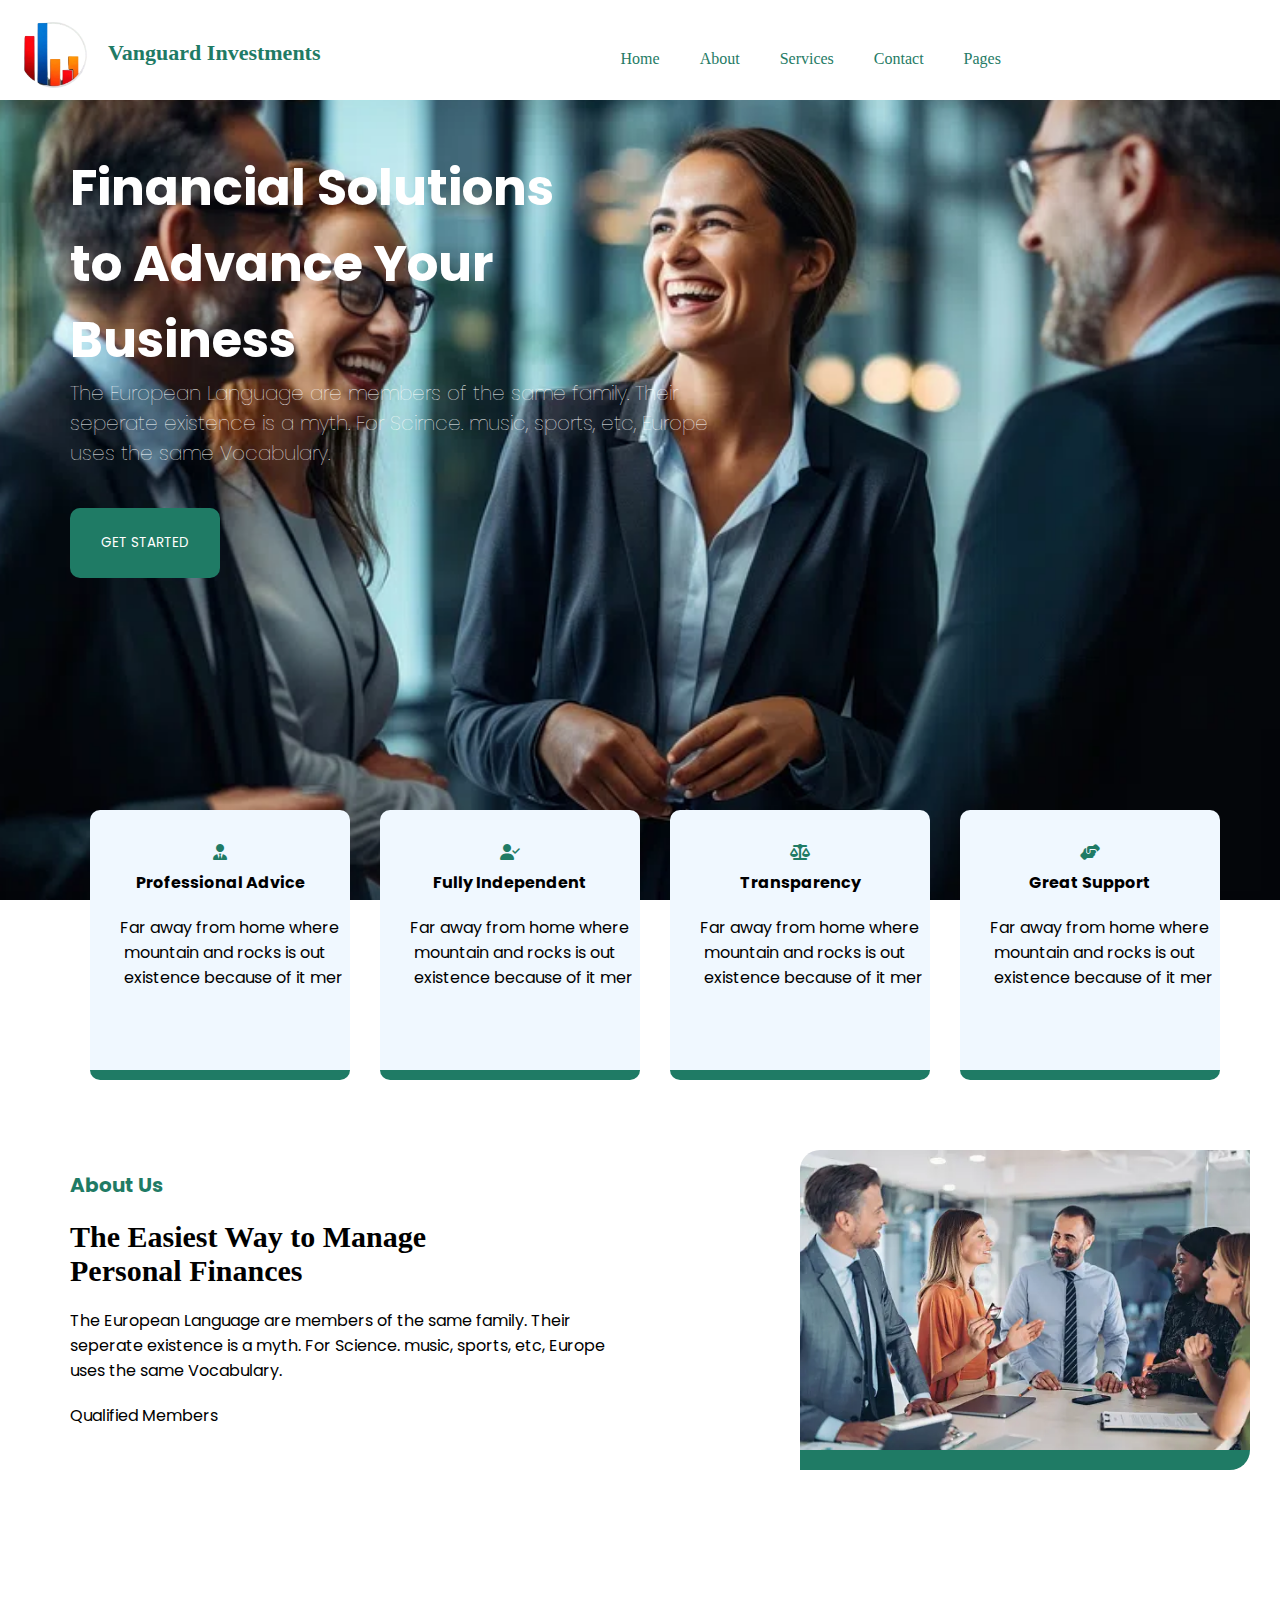
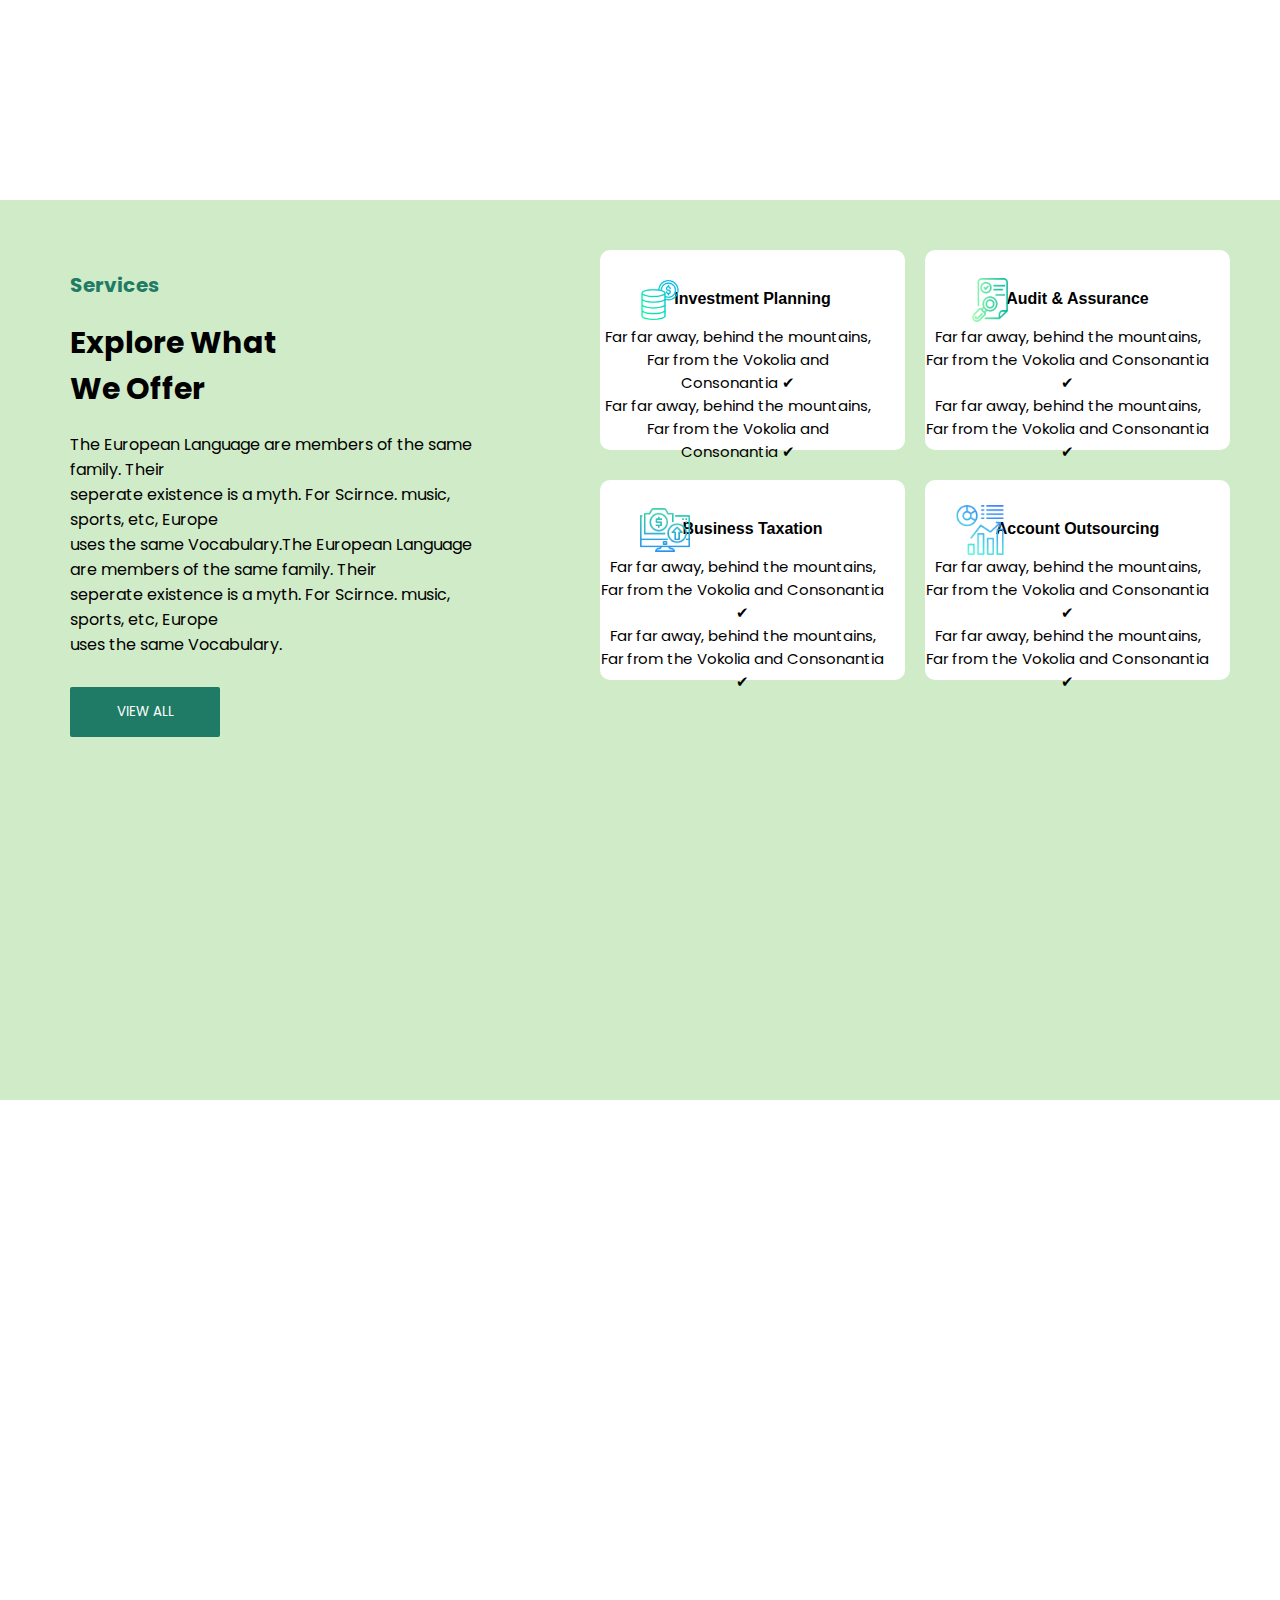
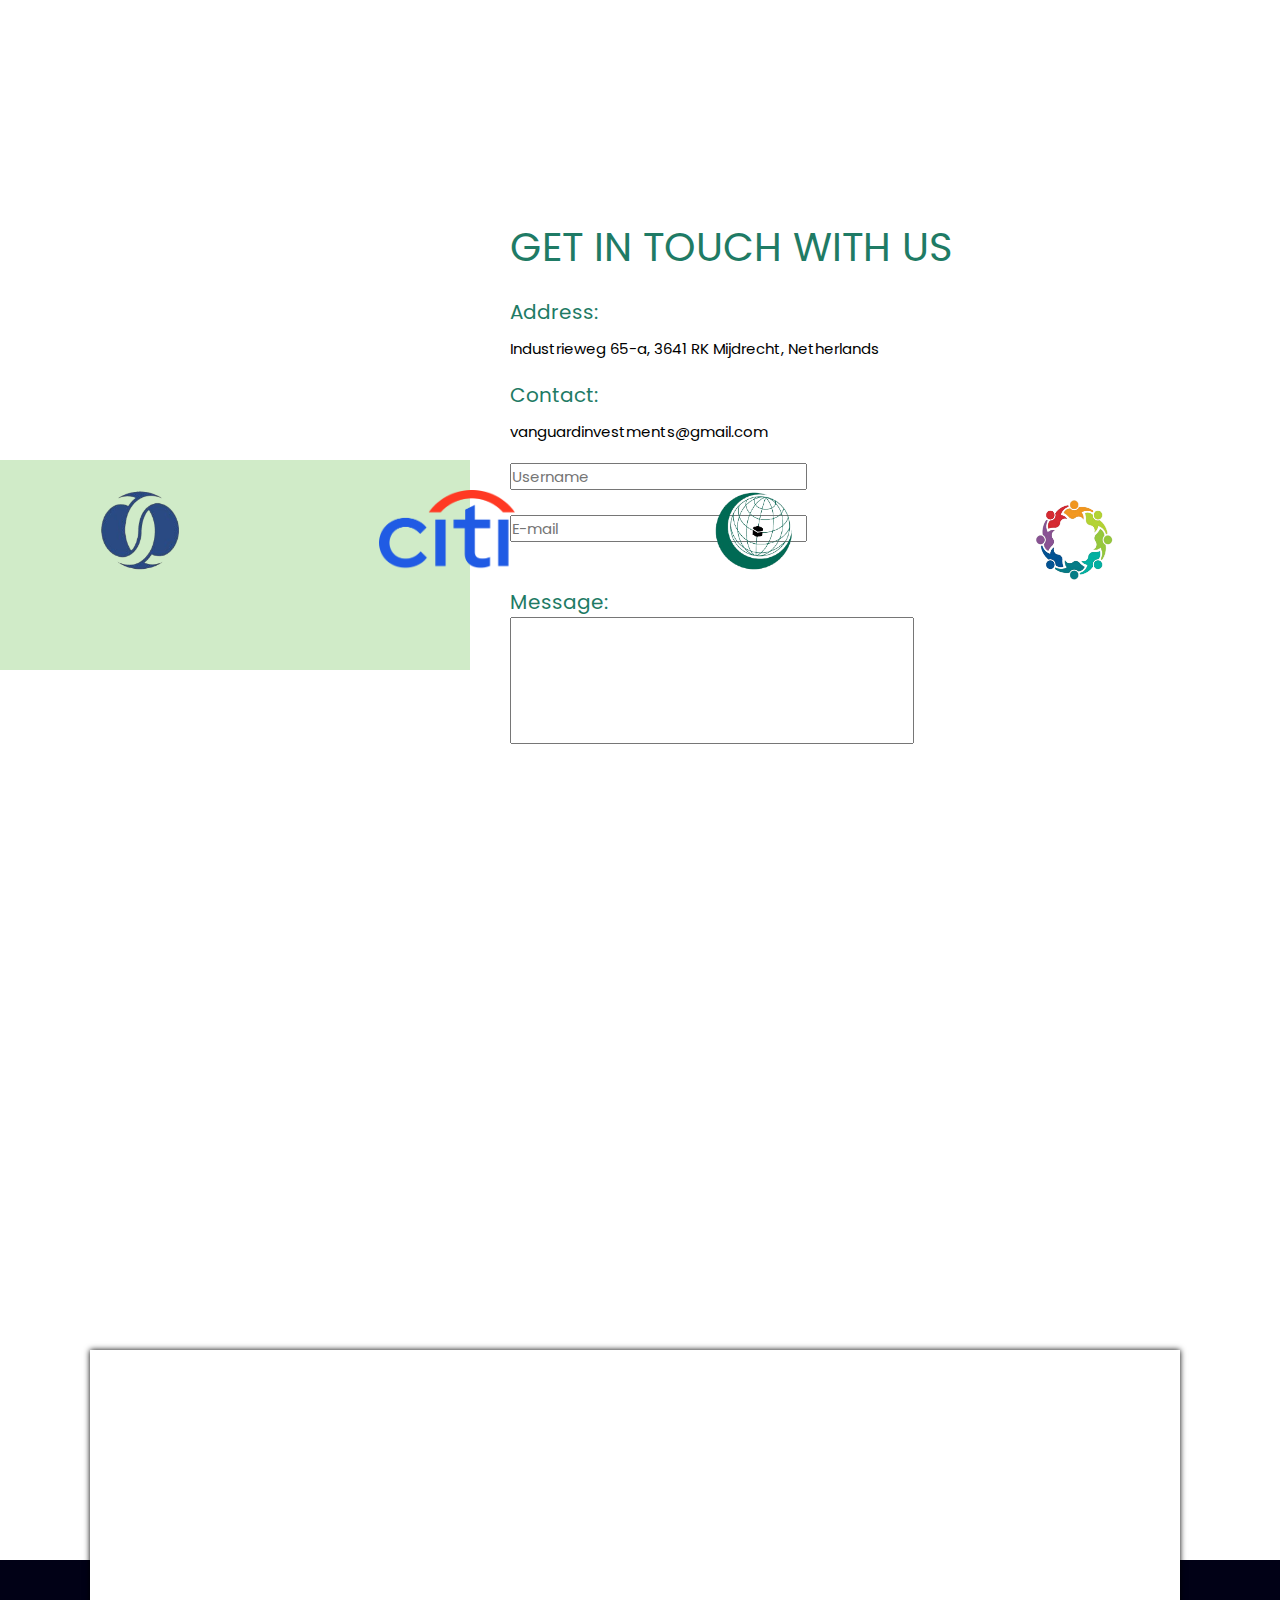
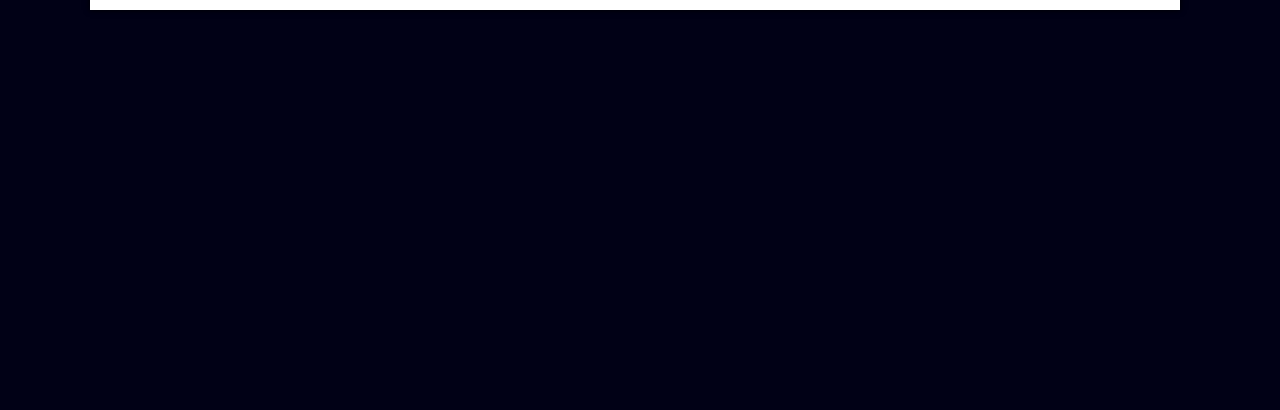
<file: index.html>
<!DOCTYPE html>
<html lang="en">
<head>
    <meta charset="UTF-8">
    <meta name="viewport" content="width=device-width, initial-scale=1.0">
    <title>Vanguard Investments</title>
    <link rel="icon" href="image/investerlogo.png">
    <link rel="stylesheet" href="index.css">
    <link rel="stylesheet" href="fontawesome-free-6.4.2-web/css/all.css">
    <link rel="preconnect" href="https://fonts.googleapis.com">
<link rel="preconnect" href="https://fonts.gstatic.com" crossorigin>
<link href="https://fonts.googleapis.com/css2?family=Poppins:ital,wght@0,100;0,200;0,300;0,400;0,500;0,600;0,700;0,800;0,900;1,100;1,200;1,300;1,400;1,500;1,600;1,700;1,800;1,900&display=swap" rel="stylesheet">
</head>
<body>
    <header>
   
        
        <img src="image/investerlogo.png" alt="" height="70px" style="margin-top: 20px; margin-left: 20px;">
        <p class="invester">Vanguard Investments</p>
        <ul>
           
            <li><a href="#">Home</a></li>
            <li><a href="#About">About</a></li>
            <li><a href="#Services">Services</a></li>
            <li><a href="#Contact">Contact</a></li>
            <li><a href="#">Pages</a></li>
            
        </ul>
        <!-- <a href="SignUp.html" >
        <button class="signup">Sign Up</button>
    </a>
        <button class="signup">Sign Up</button> -->

    
</header>

    <div class="cont1">
        <p class="fin">Financial Solutions <br>to Advance Your <br>Business</p>
        <p class="fin1">The European Language are members of the same family. Their <br> seperate existence is a myth. For Scirnce. music, sports, etc, Europe <br> uses the same Vocabulary.</p>
        <button class="btn1">GET STARTED</button>
    </div>

    <div class="cont2">
        <div class="cont3">
            <div class="cont4">
                <i class="fa fa-user-tie" style="color: rgba(31, 123, 101, 1.00);"></i>
                <p style="margin-top: 5px; font-weight: bold;">Professional Advice</p>
                <pre style="margin-top: 20px; margin-right: 20px;">Far away from home where <br> mountain and rocks is out  <br> existence because of it mer</pre>
            </div>
            <div class="cont4">
                <i class="fa fa-user-check" style="color: rgba(31, 123, 101, 1.00);"></i>
                <p style="margin-top: 5px; font-weight: bold;">Fully Independent</p>
                <pre style="margin-top: 20px; margin-right: 0px;">Far away from home where <br> mountain and rocks is out  <br> existence because of it mer</pre>
            </div>
            <div class="cont4">
                <i class="fa fa-balance-scale" style="color: rgba(31, 123, 101, 1.00);"></i>
                <p style="margin-top: 5px; font-weight: bold;">Transparency</p>
                <pre style="margin-top: 20px; margin-right: 0px;">Far away from home where <br> mountain and rocks is out  <br> existence because of it mer</pre>
            </div>
            <div class="cont4">
                <i class="fa fa-hands-helping" style="color: rgba(31, 123, 101, 1.00);"></i>
                <p style="margin-top: 5px; font-weight: bold;" id="About">Great Support</p>
                <pre style="margin-top: 20px; margin-right: 0px;">Far away from home where <br> mountain and rocks is out  <br> existence because of it mer</pre>
                
            </div>
        </div>

        <section>
            <img src="image/in4.webp" alt="" class="bs">
        </section>

        <p class="about">About Us</p>
        <p class="easy">The Easiest Way to Manage <br>Personal Finances</p>
        <p class="easy1">The European Language are members of the same family. Their <br> seperate existence is a myth. For Science. music, sports, etc, Europe <br> uses the same Vocabulary.</p>
        <p class="easy2" id="Services" style="margin-bottom: -20px;">Qualified Members</p>
        
        
    </div>

    <div class="cont5">
        <div class="bv">
            <p class="services">Services</p>
            <p class="ex">Explore What <br> We Offer</p>
            <p class="xc">The European Language are members of the same family. Their <br> seperate existence is a myth. For Scirnce. music, sports, etc, Europe <br> uses the same Vocabulary.The European Language are members of the same family. Their <br> seperate existence is a myth. For Scirnce. music, sports, etc, Europe <br> uses the same Vocabulary.</p>
            <button>VIEW ALL</button>
        </div>
        
        <div class="sect1">
            <div class="sect2">
                <section class="dollarvan">
                    <img src="image/coins.png" alt="">
                </section>
                <p style="margin-top: 40px; font-weight: bold; font-family: Arial, Helvetica, sans-serif;">Investment Planning</p>
                <p style="margin-right: 30px; margin-top: 17px; font-size: 15px;">
                    Far far away, behind the mountains, <br> Far from the  Vokolia and Consonantia ✔ <br> Far far away, behind the mountains, <br> Far from the  Vokolia and Consonantia ✔ 
                </p>
            </div>
            <div class="sect2i">
                <section class="inspection">
                    <img src="image/audit.png" alt="">
                </section>
                <p style="margin-top: 40px; font-weight: bold; font-family: Arial, Helvetica, sans-serif;">Audit & Assurance</p>
                <p style="margin-right: 20px; margin-top: 17px; font-size: 15px;">
                    Far far away, behind the mountains, <br> Far from the  Vokolia and Consonantia ✔ <br> Far far away, behind the mountains, <br> Far from the  Vokolia and Consonantia ✔ 
                </p>
            </div>

        </div>
        <div class="sect3">
            <div class="sect4">
                <section class="computer">
                    <img src="./image/computer.png">
                </section>
                <p style="margin-top: 40px; font-weight: bold; font-family: Arial, Helvetica, sans-serif;">Business Taxation</p>
                <p style="margin-right: 20px; margin-top: 17px; font-size: 15px;">
                    Far far away, behind the mountains, <br> Far from the  Vokolia and Consonantia ✔ <br> Far far away, behind the mountains, <br> Far from the  Vokolia and Consonantia ✔ 
                </p>
            </div>
            <div class="sect4i">
                <section class="analytics">
                    <img src="image/analytics.png" alt="">
                </section>
                <p style="margin-top: 40px; font-weight: bold; font-family: Arial, Helvetica, sans-serif;">Account Outsourcing</p>
                <p style="margin-right: 20px; margin-top: 17px; font-size: 15px;">
                    Far far away, behind the mountains, <br> Far from the  Vokolia and Consonantia ✔ <br> Far far away, behind the mountains, <br> Far from the  Vokolia and Consonantia ✔ 
                </p>
            </div>

        </div>
        </div>

        <div class="gk" id="Contact">
            <iframe src="https://www.google.com/maps/embed?pb=!1m18!1m12!1m3!1d12126.285158315719!2d4.867724282993268!3d52.21253795622999!2m3!1f0!2f0!3f0!3m2!1i1024!2i768!4f13.1!3m3!1m2!1s0x47c67591b7f48a85%3A0xb61b57cde4fd5e7e!2sBaker%20Street!5e0!3m2!1sen!2sng!4v1726182160039!5m2!1sen!2sng" width="700px" height="680px" style="border:0; margin-left: 10px; margin-top: 0;" allowfullscreen="" loading="lazy" referrerpolicy="no-referrer-when-downgrade"></iframe>
            <div class="kg">
                <p style="font-size: 40px; margin-left: 40px; color: rgba(31, 123, 101, 1.00);">GET IN TOUCH WITH US</p>
                <p style="font-size: 20px; margin-left: 40px; color: rgba(31, 123, 101, 1.00); margin-top: 20px;">Address:</p>
                <p style="font-size: 15px; margin-left: 40px; margin-top: 10px;">Industrieweg 65-a, 3641 RK Mijdrecht, Netherlands</p>

                <p style="font-size: 20px; margin-left: 40px; color: rgba(31, 123, 101, 1.00); margin-top: 20px;">Contact:</p>
                <p style="font-size: 15px; margin-left: 40px; margin-top: 10px;">vanguardinvestments@gmail.com</p>

                <form action="">
                    <label for="">
                        <input type="text" placeholder="Username" style="font-size: 15px; margin-left: 40px; margin-top: 20px;">
                    </label><br><br>

                </form>
                    <label for="">
                        <input type="email" placeholder="E-mail" style="font-size: 15px; margin-left: 40px;">
                    </label><br><br>

                    <p style="font-size: 20px; margin-left: 40px; color: rgba(31, 123, 101, 1.00); margin-top: 20px;">Message:</p>

                    <label for="">
                        <input type="text" placeholder="" style="font-size: 15px; margin-left: 40px; width: 400px; padding-bottom: 100px;">
                    </label>

                    

            </div>
        </div>
        
        <div class="ck">
            <div class="minilog" style="background-color: rgb(208, 235, 200); height: 20vh;">
                <img src="image/european_bank-removebg-preview.png" alt="" height="80px">
                <img src="image/Citi_logo_March_2023.svg.png" alt="" height="80px">
                <img src="image/OIC_Logo_since_2011.svg-removebg-preview.png" alt="" height="80px">
                <img src="image/eesc_csf_logo-removebg-preview.png" alt="" height="100px">

            </div>
        </div>

       
            
        
        

        <div class="hk">
            <div class="ol">
                
            </div>
            </div>

        <div class="po">
            
        </div>
        
        
      
      
    </body>
</html>
<style>
    html{
        scroll-behavior: smooth;
        /* color-scheme: dark light; */
    }
</style>
</file>
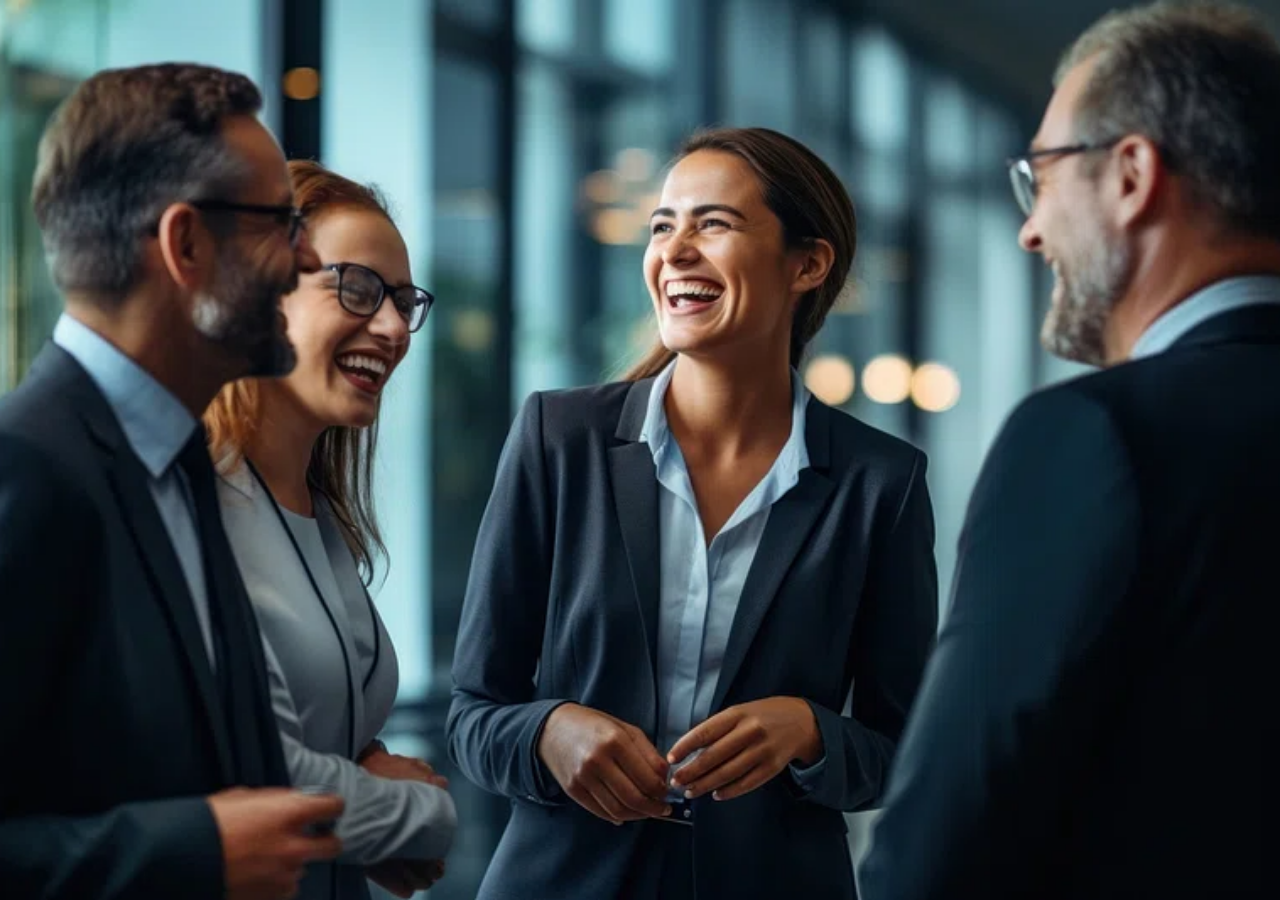
<file: SignUp.html>
<!DOCTYPE html>
<html lang="en">
<head>
    <meta charset="UTF-8">
    <meta name="viewport" content="width=device-width, initial-scale=1.0">
    <title>Sign Up</title>
    <link rel="stylesheet" href="SignUp.css">
    <link rel="icon" href="image/investerlogo.png">
</head>
<body>
    

</body>
</html>
</file>
<file: index.css>
*{
    margin: 0;
    padding: 0;
    font-family: Poppins;
}

header{
    /* background-color: orange; */
    /* background-color: rgba(160, 212, 144, 1.00); */
    /* background-color: rgba(108, 123, 101, 1.00); */
    /* background-color: rgba(31, 123, 101, 1.00); */
    background-color: white;
    height: 100px;
    width: 100%;
    display: flex;
    position: fixed;
    z-index: 99;
    
}

.invester{
    margin-top: 40px;
    margin-left: 20px;
    /* margin-left: 30px; */
    margin-bottom: 30px;
    font-size: 22px;
    color: rgba(31, 123, 101, 1.00);
    font-family: Bookman Old Style;
    font-weight: bold;
}



ul{
    display: flex;
    text-decoration: none;
    gap: 40px;
    margin-left: 300px;
    list-style: none;
    margin-top: 50px;
}

ul li a{
    text-decoration: none;
    color: rgba(31, 123, 101, 1.00);

}

ul li a{
  display: flex;
  /* gap: 70px; */
  /* align-items: center; */
  justify-content: center;
  position: relative;
  font-family: Bookman Old Style;
}
ul li a::after{
  content: '';
  position: absolute;
  width: 80%;
  height: 4px;
  left: 0;
  bottom: 0;
  background-color: rgba(31, 123, 101, 1.00);
  transform: scale(0, 1);
  transform-origin: 0% 100%;
  transition: 0.5s;
}
ul li a:hover:after{
  transform: scale(1, 1);
}

/* .signup{
    background-color: rgba(31, 123, 101, 1.00);
    width: 100px;
    height: 30%;
    border: none;
    color: white;
    margin-bottom: 50px;
    margin-top: 45px;
    margin-left: 100px;
    border-radius: 10px;
}

.signup:hover{
    background-color: white;
    color: rgba(31, 123, 101, 1.00);
    cursor: pointer;
}
 */


.cont1{
    background-image: url(image/in2.webp);
    height: 100vh;
    background-size:cover;
    background-position: center;
    background-repeat: no-repeat;
    
    
}

.fin{
    color: white;
    padding-top: 150px;
    padding-left: 70px;
    font-size: 50px;
    font-weight: bold;
}


.fin1{
    color: white;
    font-weight: lighter;
    padding-left: 70px;
    /* padding-top: 20px; */
    font-size: 20px;
}

.btn1{
    color: white;
    background-color: rgba(31, 123, 101, 1.00);
    height: 70px;
    width: 150px;
    margin-top: 40px;
    margin-left: 70px;
    border: none;
    padding: 10px;
    border-radius: 10px;
    cursor: pointer;
}

.btn1:hover{
    background-color: rgba(160, 212, 144, 1.00);
    transition: 2s;
}

.cont2{
    background-color: white;
    height: 100vh;
    background-position: center;
    background-repeat: no-repeat;
    
}

.cont3{
   
    height: 200px;
    /* width: 300px; */
    
    position: relative;
    bottom: 90px;
    
    display: flex;
    gap: 30px;
    /* margin:  auto ; */
    margin-left: 90px;
}
.cont4 {
    background-color: aliceblue;
    /* width: 500px; */
    width: 200px;
    height: 200px;
    padding: 30px;
    text-align: center;
    border-radius: 10px;
    border-bottom: 10px solid rgba(31, 123, 101, 1.00);
}

.about{
    color: rgba(31, 123, 101, 1.00);
    font-size: 20px;
    font-weight: bold;
    margin-top: 70px;
    margin-left: 70px;
}
.easy{
    font-size: 30px;
    margin-left: 70px;
    margin-top: 20px;
    font-family: Garamond;
    font-weight: bold;
    
}

.bs{
    height: 300px;
    margin-right: 30px;
    margin-top: 50px;
    float: right;
    border-radius: 20px 0 20px 0;
    border-bottom: 20px solid rgba(31, 123, 101, 1.00);
}



.easy1{
    padding-left: 70px;
    margin-top: 20px;
}

.easy2{
    
    margin-top: 20px;
    margin-left: 70px;
}



.cont5{
    background-color: rgb(208, 235, 200);
    height: 100vh;
}

.bv{
    background-color:rgb(208, 235, 200);
    height: 100vh;
    width: 500px;
    position: absolute;
}

.services{
    color: rgba(31, 123, 101, 1.00);
    font-size: 20px;
    font-weight: bold;
    margin-top: 70px;
    margin-left: 70px;
}

.ex{
    margin-left: 70px;
    font-size: 30px;
    /* font-family: Nirmala UI; */
    /* font-family: Garamond; */
    font-weight: bold;
    margin-top: 20px;
}

.sect1{
    height: 300px;
    display: flex;
    gap: 20px;
    margin-left: 600px;
    margin-right: 50px;
}

.sect2{
    background-color: white;
    /* position: relative; */
    border-radius: 10px;
    /* margin-left: 10px; */
    margin-top: 50px;
    width: 500px;
    height: 200px;
    /* padding: 30px; */
}

.dollarvan{
    /* height: 5px; */
    float: left;
    position: absolute;
    margin-top: 30px;
    margin-right: 10px;
    margin-left: 40px;
}
.dollarvan img{
    height: 40px;
}
.inspection{
     /* height: 5px; */
     float: left;
     position: absolute;
     margin-top: 25px;
     margin-right: 10px;
     margin-left: 40px;
}

.inspection img{
    height: 50px;
    color: rgb(208, 235, 200);
}
.computer{
     /* height: 5px; */
     float: left;
     position: absolute;
     margin-top: 25px;
     margin-right: 10px;
     margin-left: 40px;
}

.computer img{
    height: 50px;
    color: rgb(208, 235, 200);
}
.analytics{
     /* height: 5px; */
     float: left;
     position: absolute;
     margin-top: 25px;
     margin-right: 10px;
     margin-left: 30px;
}

.analytics img{
    height: 50px;
    color: rgb(208, 235, 200);
}
.sect1{
    display: block;
    height: 300px;
    display: flex;
    gap: 20px;
    margin-left: 600px;
    margin-right: 50px;
}

.sect2{
    background-color: white;
    border-radius: 10px;
    /* margin-left: 10px; */
    margin-top: 50px;
    width: 800px;
    height: 200px;
    /* padding: 30px; */
    text-align: center;
}
.sect2i{
    background-color: white;
    border-radius: 10px;
    /* margin-left: 10px; */
    margin-top: 50px;
    width: 800px;
    height: 200px;
    /* padding: 30px; */
    text-align: center;
}
.sect3{
    height: 300px;
    display: flex;
    gap: 20px;
    margin-left: 600px;
    margin-right: 50px;
    margin-top: -70px;
    
}
.sect4{
    background-color: white;
    border-radius: 10px;
    text-align: center;
    margin-top: 50px;
    width: 800px;
    height: 200px;
    /* padding: 30px; */
}
.sect4i{
    background-color: white;
    border-radius: 10px;
    text-align: center;
    margin-top: 50px;
    width: 800px;
    height: 200px;
    /* padding: 30px; */
}

.gk{
    background-color: white;
    height: 100vh;
    padding-top: 30px;
    padding-bottom: 30px;
    
    
}

.kg{
    /* background-color: rgb(60, 202, 17); */
    background-color: white;
    height: 100vh;
    width: 90vh;
    float: right;
    
}

.ck{
    /* background-color: rgb(209, 40, 40); */
    background-color: white;
    height: 100vh;
}

.po{
    background-color: rgb(1, 1, 22);
    height: 50vh;
}

.xc{
    color: black;
    /* font-weight: lighter; */
    /* padding-left: 70px; */
    /* padding-top: 20px; */
    /* font-size: 20px; */
    margin-top: 20px;
    margin-left: 70px;
}

.bv button{
    color: white;
    background-color: rgba(31, 123, 101, 1.00);
    height: 50px;
    width: 150px;
    margin-left: 70px;
    margin-top: 30px;
    border-radius: 2px;
    border: none;
}


.hk{
   
    height: 200px;
    /* width: 300px; */
    
    position: relative;
    bottom: 10px;
    
    display: flex;
    gap: 30px;
    /* margin:  auto ; */
    margin-left: 90px;
}
.ol {
    /* background-color: rgb(208, 235, 200); */
    background-color: white;
    box-shadow: 0 0 6px 0;
    /* width: 500px; */
    width: 100%;
    height: 200px;
    margin-right: 100px;
    padding: 30px;
    text-align: center;
}

.minilog{
    display: flex;
    gap: 200px;
    padding-top: 30px;
    padding-left: 100px;
}
</file>
<file: SignUp.css>
*{
    margin: 0;
    padding: 0;
    background-image: url(image/in2.webp);
    height: 100vh;
    background-repeat: no-repeat;
    background-position: center;
    background-size: cover;
}
</file>
